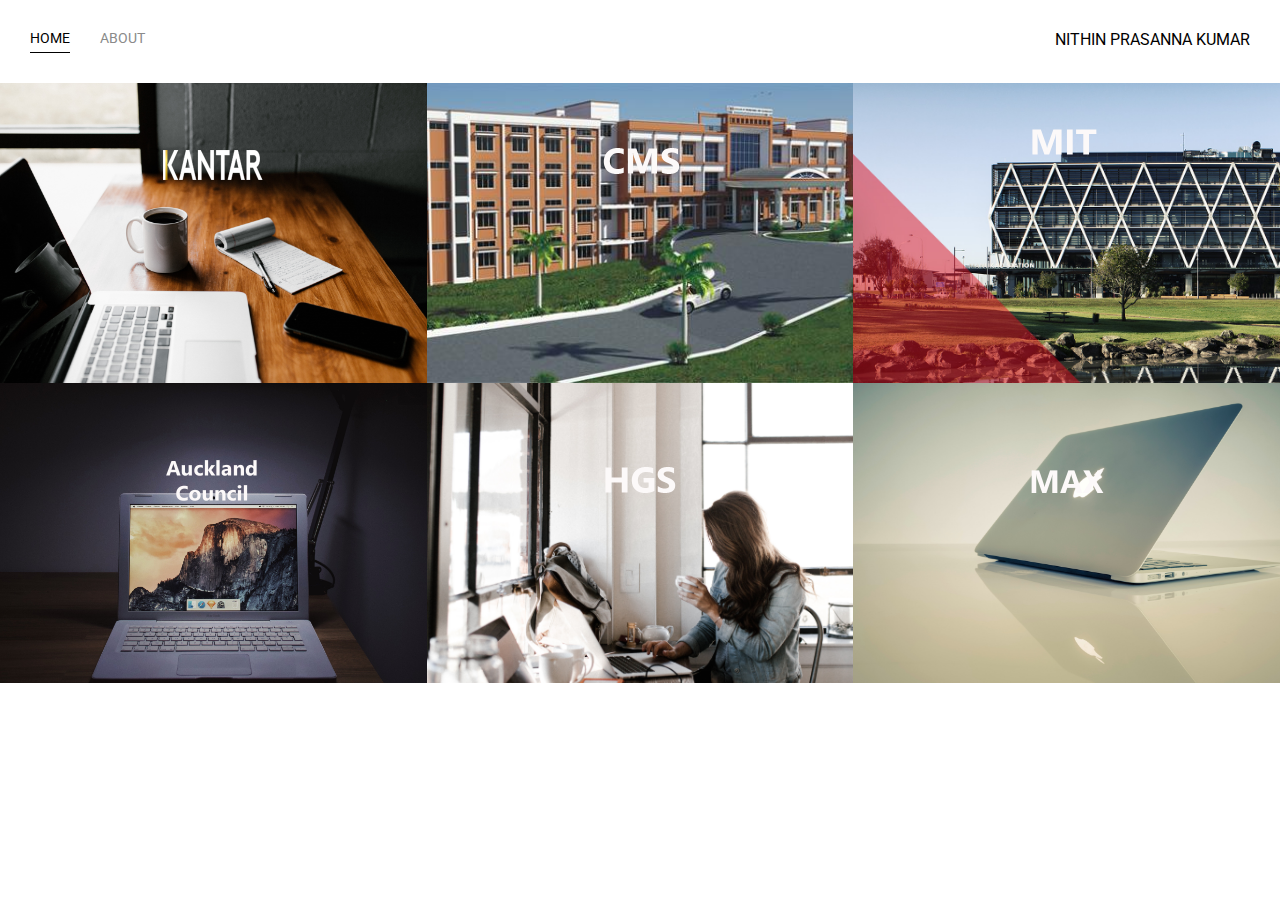
<file: index.html>
<!DOCTYPE html>
<html lang="en">
<head>
    <meta charset="UTF-8">
    <title>My Portfolio</title>
    <link href="https://fonts.googleapis.com/css2?family=Roboto&display=swap" rel="stylesheet">
    <link rel="stylesheet" href="styles.css">
</head>
<body>
<div class="container">

    <div class="nav-wrapper">   
        <div class="left-side">
            <div class="nav-link-wrapper active-nav-link">
                <a href="index.html">Home</a>
            </div>

            <div class="nav-link-wrapper">
                <a href="about.html">About</a>
            </div>

        </div>
        
        <div class="right-side">
            <div class="brand">
                <div>NITHIN PRASANNA KUMAR</div>
            </div>    
        
        </div>

    </div>

        <div class="content-wrapper">
                <div class="portfolio-items-wrapper">
                                        

                    <div class="portfolio-item-wrapper">
                        <div class="portfolio-img-background" style="background-image:url(images/portfolio2.jpg)">
                        </div>

                        <div class="img-text-wrapper">
                            <div class="logo-wrapper">
                                <img src="images/logos/KantarLogo.png">
                            </div>
                            
                            <div class="subtitle">

                                This is the start of my career as a developer. I worked here as a software developer for one year, where I learnt Android development and also HTML, CSS and JS.

                            </div>

                        </div>
                    
                    </div>

                    <div class="portfolio-item-wrapper">
                        <div class="portfolio-img-background" style="background-image:url(images/CMS.jpg)">
                        </div>

                        <div class="img-text-wrapper">
                            <div class="logo-wrapper">
                                <img src="images/logos/cms.png">
                            </div>
                            
                            <div class="subtitle">

                                I successfully completed my Bachelors Degree in Electrical and Electronics Engineering from this wonder full college situated in a beautiful part of Coimbatore, Tamil Nadu.

                            </div>

                        </div>
                    
                    </div>

                    <div class="portfolio-item-wrapper">
                        <div class="portfolio-img-background" style="background-image:url(images/mit.jpg)">
                        </div>

                        <div class="img-text-wrapper">
                            <div class="logo-wrapper">
                                <img src="images/logos/MIT.png">
                            </div>
                            
                            <div class="subtitle">

                                I completed my graduate diploma in Software Development and Web Applications from Manukau Institute of Technology, one of the finest college in Auckland, situated in the heart of Manukau.

                            </div>

                        </div>
                    
                    </div>

                    <div class="portfolio-item-wrapper">
                        <div class="portfolio-img-background" style="background-image:url(images/portfolio8.jpg)">
                        </div>

                        <div class="img-text-wrapper">
                            <div class="logo-wrapper">
                                <img src="images/logos/AucklandCouncil.png">
                            </div>
                            
                            <div class="subtitle">

                                I have worked here as a Lagom contract employee. This position was to fulfill the role of a Digital Administrator Role.

                            </div>

                        </div>
                    
                    </div>



                    <div class="portfolio-item-wrapper">
                        <div class="portfolio-img-background" style="background-image:url(images/portfolio3.jpg)">
                        </div>

                        <div class="img-text-wrapper">
                            <div class="logo-wrapper">
                                <img src="images/logos/HGS.png">
                            </div>
                            
                            <div class="subtitle">

                                I have worked as a technical support engineer here. Improved my skills in handling various customers.

                            </div>

                        </div>
                    
                    </div>

                    <div class="portfolio-item-wrapper">
                        <div class="portfolio-img-background" style="background-image:url(images/portfolio10.jpg)">
                        </div>

                        <div class="img-text-wrapper">
                            <div class="logo-wrapper">
                                <img src="images/logos/MaxInsurance.png">
                            </div>
                            
                            <div class="subtitle">

                                I have built survey websites for Max Insurance Pvt. Ltd. by using NIPO-ODIN software at Kantar IMRB International.

                            </div>

                        </div>
                    
                    </div>





                </div>

        </div>

        
</div>

</body>

<script>

const portfolioItems = document.querySelectorAll('.portfolio-item-wrapper')
    portfolioItems.forEach(portfolioItem => {
        portfolioItem.addEventListener('mouseover',() =>{ 
            portfolioItem.childNodes[1].classList.add('img-darken');
        })   

        portfolioItem.addEventListener('mouseout',() =>{ 
            portfolioItem.childNodes[1].classList.remove('img-darken');
        })   


    })

</script>

</html>
</file>
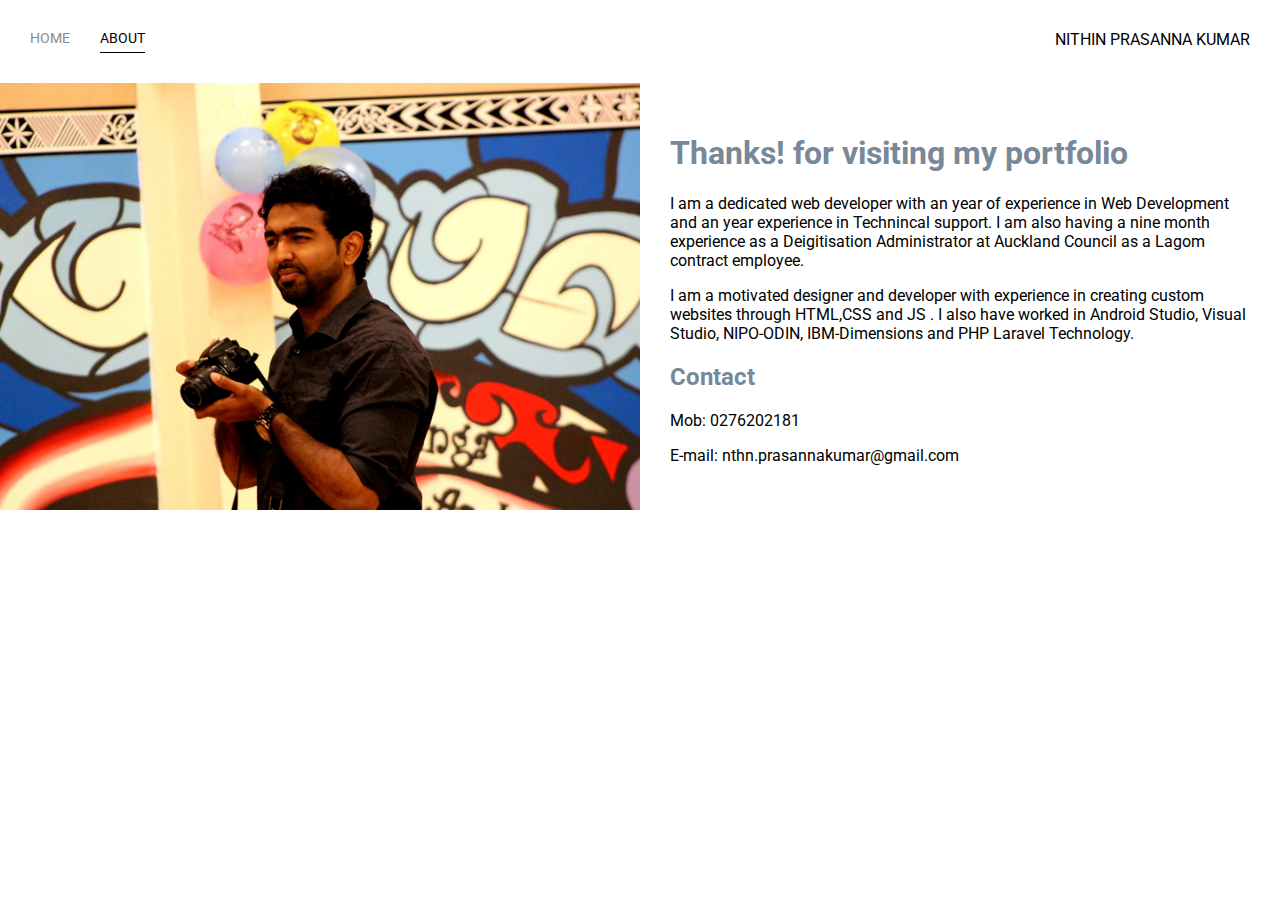
<file: about.html>
<!DOCTYPE html>
<html lang="en">
<head>
    <meta charset="UTF-8">
    <title>About</title>
    <link href="https://fonts.googleapis.com/css2?family=Roboto&display=swap" rel="stylesheet">
    <link rel="stylesheet" href="styles.css">
</head>
<body>
<div class="container">

    <div class="nav-wrapper">   
        <div class="left-side">
            <div class="nav-link-wrapper">
                <a href="index.html">Home</a>
            </div>

            <div class="nav-link-wrapper active-nav-link">
                <a href="about.html">About</a>
            </div>

        </div>
        
        <div class="right-side">
            <div class="brand">
                <div>NITHIN PRASANNA KUMAR</div>
            </div>    
        
        </div>

    </div>

        <div class="content-wrapper">
            <div class="two-column-wrapper">
                <div class="profile-image-wrapper">
                    <img src="images/MyPic2.jpg" >
                </div>

                <div class="profile-content-wrapper">

                    <h1>Thanks! for visiting my portfolio</h1>

                   <p>I am a dedicated web developer with an year of experience in Web Development and an year experience in Technincal support. I am also having a nine month experience as a Deigitisation Administrator at Auckland Council as a Lagom contract employee. </p>
                   <p>I am a motivated designer and developer with experience in creating custom websites through HTML,CSS and JS . I also have worked in Android Studio, Visual Studio, NIPO-ODIN, IBM-Dimensions and PHP Laravel Technology. </p>
                    <h2>Contact</h2>
                    <p>Mob: 0276202181
                       <div>E-mail: nthn.prasannakumar@gmail.com</div> 
                    </p>
                </div>
            </div> 

        </div>

        
</div>

</body>


</html>
</file>
<file: styles.css>
/*Main Body Style*/

body {
    font-family: "Roboto", sans-serif;
    margin: 0px;
}

.container {

    display: grid;
    grid-template-columns: 1fr;
}

/*Nav Bar Styles*/
.nav-wrapper {
    display: flex;
    justify-content: space-between;
    padding: 30px;

}

.left-side
{
    display: flex;
}

.nav-wrapper > .left-side > div
{
    margin-right: 30px;
    font-size: 0.9em;
    text-transform: uppercase;
}

.nav-link-wrapper {
    height: 22px;
    border-bottom: 1px solid transparent;
    transition: border-bottom 0.5s;
}

.nav-link-wrapper a {
    color: #8a8a8a;
    text-decoration: none;
    transition: color 0.5s;
}

.nav-link-wrapper:hover {
    border-bottom: 1px solid black ;
}

.nav-link-wrapper a:hover {
    color: black ;
}

.active-nav-link {
    border-bottom: 1px solid black;
}

.active-nav-link a {
    color: black !important;
}

/*Portfolio styles*/

.portfolio-items-wrapper {

    display: grid;
    grid-template-columns: 1fr 1fr 1fr;
}

.portfolio-item-wrapper {
    position: relative;
}

.portfolio-img-background {
    height: 300px;
    width: 100%;
    background-size: cover;
    background-position: center;
    background-repeat: no-repeat;
}

.img-text-wrapper{

    position: absolute;
    top: 0;
    display: flex;
    flex-direction: column;
    justify-content: center;
    align-items: center;
    height: 100%;
    text-align: center;
    padding-left: 100px;
    padding-right: 100px;
}

.logo-wrapper img {
    
    width: 50%;
    margin-bottom: 20px; 
    
}
/*Needs to be specific with the selector*/

.img-text-wrapper .subtitle{
    transition: 1s;
    font-weight: 600;
    color: transparent;
}

.img-text-wrapper:hover .subtitle {
    font-weight: 600;
    color: lightseagreen;
}
.img-darken{
    transition: 1s;
    filter: brightness(10%);

}

/*About styles*/

.two-column-wrapper {
    display: grid;
    grid-template-columns: 1fr 1fr;
}

.profile-image-wrapper img {
    width: 100%;
}

.profile-content-wrapper {
    padding: 30px;

}
.profile-content-wrapper h1{
    color: lightslategrey;
}

.profile-content-wrapper h2{
    color: lightslategray;
}
</file>
